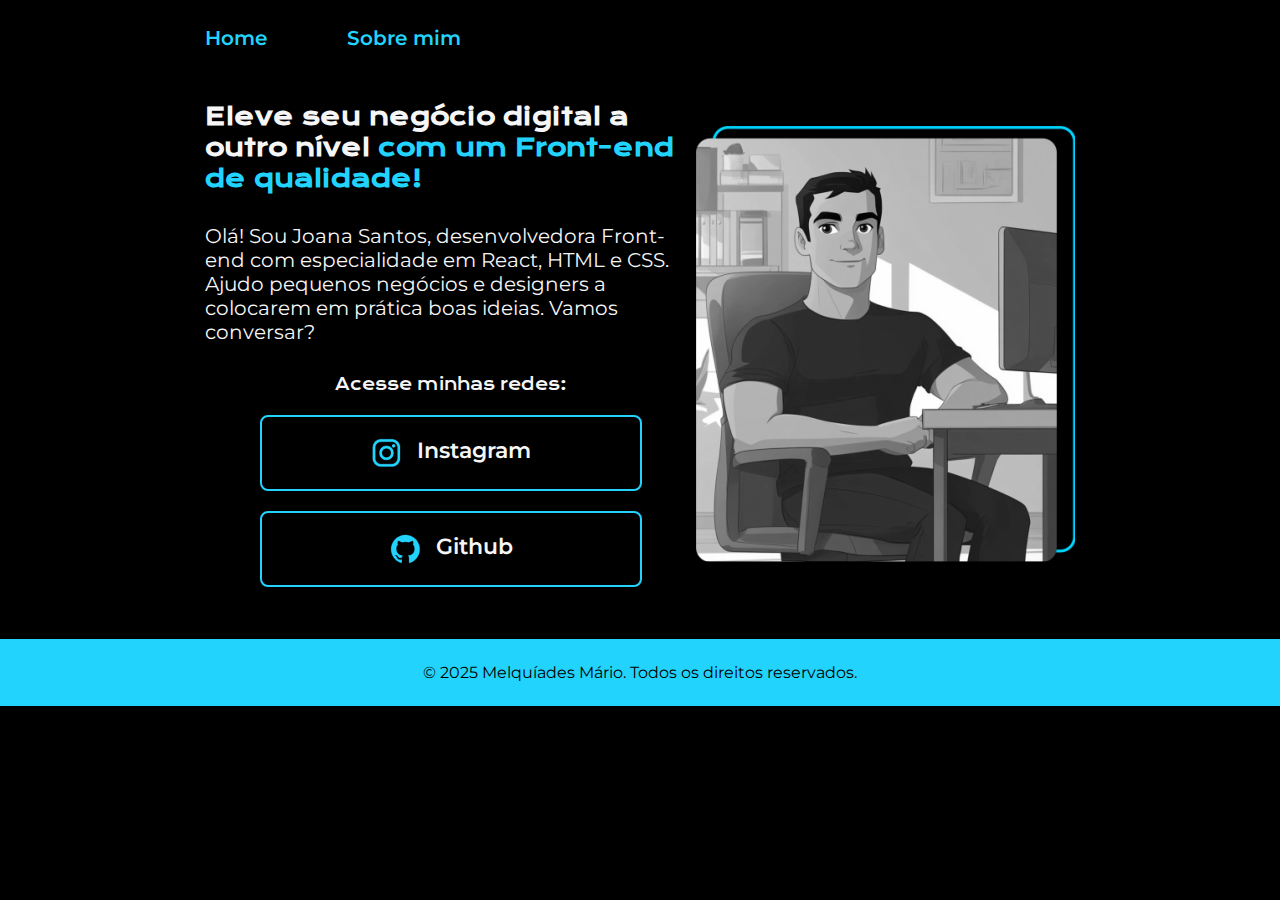
<file: index.html>
<!DOCTYPE html>
<html lang="pt-BR">
<head>
    <meta charset="UTF-8">
    <meta name="viewport" content="width=device-width, initial-scale=1.0">
    <title>Front End Portifolio</title>
    <link rel="stylesheet" href="./styles/style.css">
</head>
<body>
    <header class="cabecalho">
        <nav class="cabecalho__menu">
            <a class="cabecalho__menu__link" href="index.html">Home</a>
            <a class="cabecalho__menu__link" href="about.html">Sobre mim</a>
        </nav>
    </header>

    <main class="apresentacao">
        <section class="apresentacao__conteudo"> 
            <h1 class="apresentacao__conteudo__titulo">Eleve seu negócio digital a outro nível <strong class="titulo-destaque"> com um Front-end de qualidade!</strong></h1>
            <p class="apresentacao__conteudo__texto">Olá! Sou Joana Santos, desenvolvedora Front-end com especialidade em React, HTML e CSS. Ajudo pequenos negócios e designers a colocarem em prática boas ideias. Vamos conversar?</p>
            <div class="apresentacao__links">
                <h2 class="apresentacao__links__subtitulo">Acesse minhas redes:</h2>
                <a class="apresentacao__links__link" href="https://www.instagram.com/melquiades_mario/">
                    <img src="assets/instagram.png" alt="ícone do Instagram" class="apresentacao__links__link__icon">
                    Instagram
                </a>
                <a class="apresentacao__links__link" href="https://github.com/melquiadesmario">
                    <img src="assets/github.png" alt="ícone do Github" class="apresentacao__links__link__icon">
                    Github
                </a>
            </div>
        </section>
        <img src="assets/perfil.png" alt="imagem do perfil">
    </main>
    
    <footer class="rodape">
        <p>© 2025 Melquíades Mário. Todos os direitos reservados.</p>
    </footer>
</body>
</html>
</file>
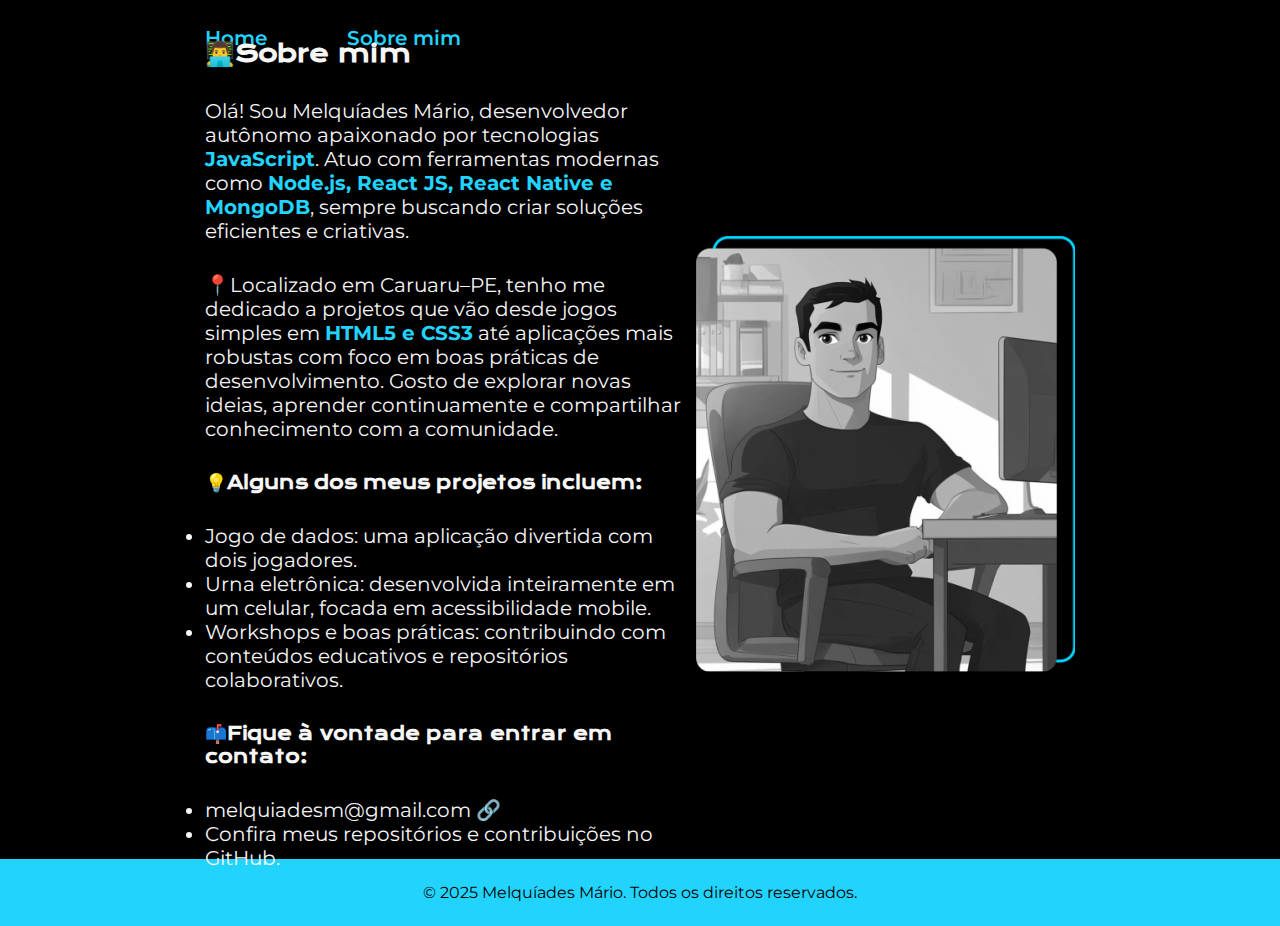
<file: about.html>
<!DOCTYPE html>
<html lang="pt-BR">
<head>
    <meta charset="UTF-8">
    <meta name="viewport" content="width=device-width, initial-scale=1.0">
    <title>Sobre mim</title>
    <link rel="stylesheet" href="/styles/style.css">
</head>
<body>
    <header class="cabecalho">
        <nav class="cabecalho__menu">
            <a class="cabecalho__menu__link" href="index.html">Home</a>
            <a class="cabecalho__menu__link" href="about.html">Sobre mim</a>
        </nav>
    </header>

    <main class="apresentacao__sobre">
        <section class="apresentacao__conteudo">
            <h1 class="apresentacao__conteudo__titulo">👨‍💻Sobre mim</h1>
            <p class="apresentacao__conteudo__texto">
                Olá! Sou Melquíades Mário, desenvolvedor autônomo apaixonado por tecnologias <strong class="titulo-destaque">JavaScript</strong>. Atuo com ferramentas modernas como <strong class="titulo-destaque">Node.js, React JS, React Native e MongoDB</strong>, sempre buscando criar soluções eficientes e criativas.
            </p>
            <p class="apresentacao__conteudo__texto">
                📍Localizado em Caruaru–PE, tenho me dedicado a projetos que vão desde jogos simples em <strong class="titulo-destaque">HTML5 e CSS3</strong> até aplicações mais robustas com foco em boas práticas de desenvolvimento. Gosto de explorar novas ideias, aprender continuamente e compartilhar conhecimento com a comunidade.
            </p>
            
            <h1 class="apresentacao__conteudo__subtitulo">
                💡Alguns dos meus projetos incluem:
            </h1>

            <ul class="apresentacao__conteudo__texto">
                <li>
                    Jogo de dados: uma aplicação divertida com dois jogadores.
                </li>
                <li>
                    Urna eletrônica: desenvolvida inteiramente em um celular, focada em acessibilidade mobile.
                </li>
                <li>
                    Workshops e boas práticas: contribuindo com conteúdos educativos e repositórios colaborativos.
                </li>
            </ul>
            <h1 class="apresentacao__conteudo__subtitulo">
                📫Fique à vontade para entrar em contato:
            </h1>
            <ul class="apresentacao__conteudo__texto">
                <li>melquiadesm@gmail.com 🔗</li>
                <li>Confira meus repositórios e contribuições no GitHub.</li>
            </ul>
        </section>
        <img src="assets/perfil.png" alt="imagem do perfil">
    </main>

    <footer class="rodape">
        <p>© 2025 Melquíades Mário. Todos os direitos reservados.</p>
    </footer>
</body>
</html>
</file>
<file: styles/style.css>
@import url('https://fonts.googleapis.com/css2?family=Krona+One&family=Montserrat:ital,wght@0,100..900;1,100..900&display=swap');

:root{
    --cor-princial: #000000;
    --cor-secundaria: #f6f6f6;
    --cor-terciaria: #22d4fd;
    --cor-rover: #272727;

    --fonte-principal: "Krona One", sans-serif;
    --fonte-secundaria: "Montserrat", sans-serif;
}

*{
    margin: 0;
    padding: 0;
}

body{
    /* height: 100vh; */
    box-sizing: border-box;
    background-color: var(--cor-princial);
    color: var(--cor-secundaria);
}

.cabecalho{
    padding: 2% 0% 0% 16%;
}

.cabecalho__menu{
    display: flex;
    gap: 80px;
}

.cabecalho__menu__link{
    font-family: var(--fonte-secundaria);
    font-size: 20px;
    font-weight: 600;
    color: var(--cor-terciaria);
    text-decoration: none;
}

.apresentacao {
    padding: 16% 16%;
    display: flex;
    justify-content: space-between;
    align-items: center;
    height: 180px;
    justify-content: space-between;
}

.apresentacao__sobre {
    padding: 16% 16%;
    display: flex;
    justify-content: space-between;
    align-items: center;
    height: 400px;
    justify-content: space-between;
}

.titulo-destaque {
    color: var(--cor-terciaria);
}

.apresentacao__conteudo{
    width: 600px;
    display: flex;
    flex-direction: column;
    gap: 30px;
}

.apresentacao__conteudo__titulo{
    font-size: 24px;
    font-family: var(--fonte-principal);
}

.apresentacao__conteudo__subtitulo{
    font-size: 18px;
    font-family: var(--fonte-principal);
}

.apresentacao__conteudo__texto{
    font-size: 20px;
    font-family: var(--fonte-secundaria);
}

.apresentacao__links{
    display: flex;
    flex-direction: column;
    align-items: center;
    justify-content: space-between;
    gap: 20px;
}

.apresentacao__links__subtitulo{
    font-family: var(--fonte-principal);
    font-weight: 400;
    font-size: 16px;
}

.apresentacao__links__link{
    display: flex;
    justify-content: center;
    gap: 14px;
    border: 2px solid var(--cor-terciaria);
    width: 378px;
    text-align: center;
    border-radius: 8px;
    font-size: 22px;
    font-weight: 600;
    padding: 20px 0;
    text-decoration: none;
    color: var(--cor-secundaria);
    font-family: var(--fonte-secundaria);
}

.apresentacao__links__link:hover{
    background-color: var(--cor-rover);
}

.rodape{
    padding: 24px;
    color: var(--cor-princial);
    background-color: var(--cor-terciaria);
    text-align: center;
    font-family: var(--fonte-secundaria);
    font-size: 16px;
    font-weight: 400;
}
</file>
